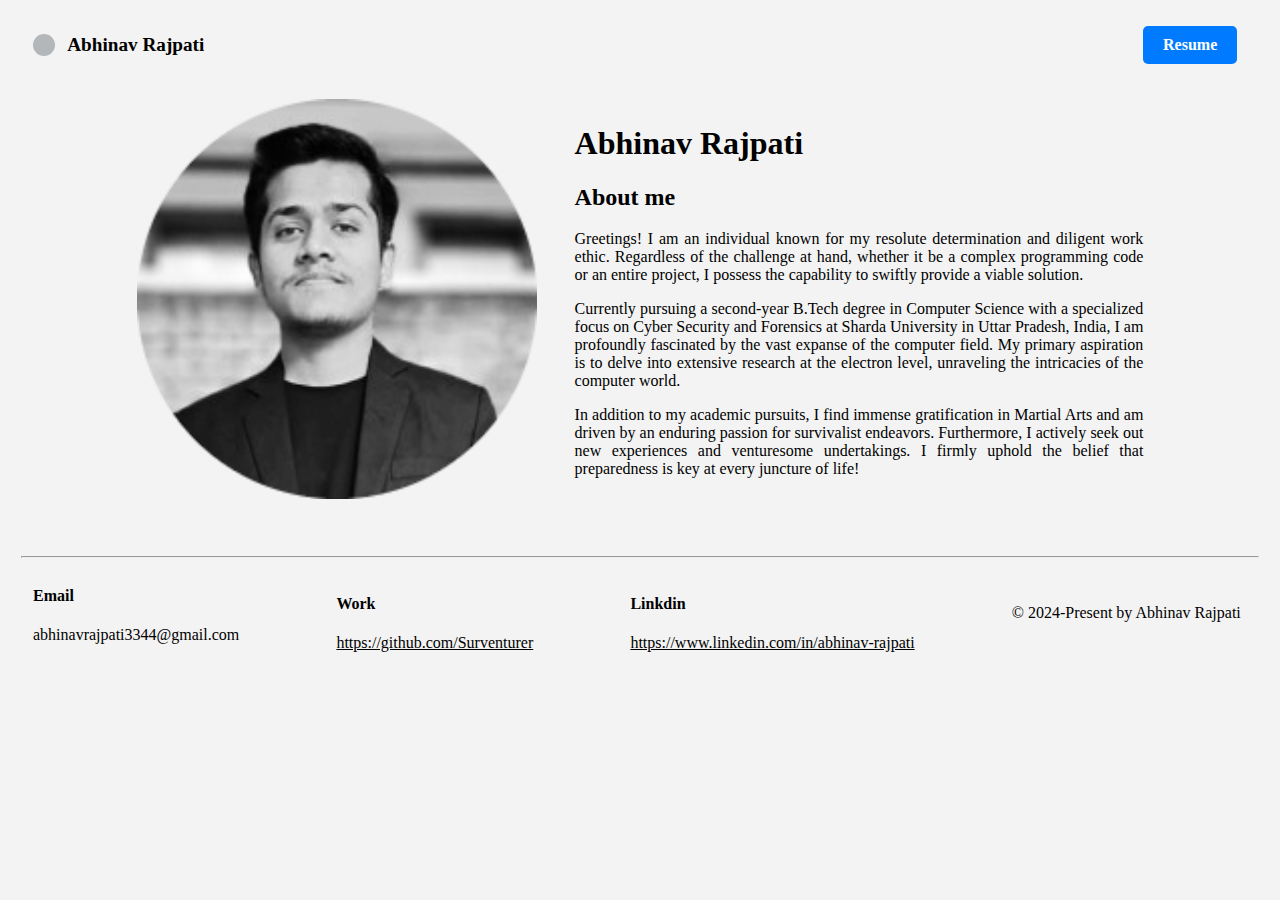
<file: index.html>
<!DOCTYPE html>
<head>
    <title> Abhinav Rajpati</title>
    <link rel="icon" href="/assets/Favicon/favicon.ico" type="image/x-icon">
    <link rel="stylesheet" href="./styles/index.css">
    <link rel="android-chrome-192x192" type="image/png" sizes="192x192" href="/assets/Favicon/android-chrome-192x192.png">
    <link rel="apple-touch-icon" sizes="180x180" href="/assets/Favicon/apple-touch-icon.png">
    <link rel="icon" type="image/png" sizes="32x32" href="/assets/Favicon/favicon-32x32.png">
    <link rel="icon" type="image/png" sizes="16x16" href="/assets/Favicon/favicon-16x16.png">
    <link rel="manifest" href="/assets/Favicon/site.webmanifest">
</head>
<body >
    <header>
        <div class="container">
            <div class="circle"></div>
            <div id="text1"><h4>Abhinav Rajpati</h4></div>
            <div id="text2"><a href="./template/resume.html" target="_blank"><h4 class="btn">Resume</h4></a></div>
        </div>
        </header>
<br>
<section>
    <img src="./assets/image.png" alt="Abhinav Rajpati Photo" width="400" height="400" class="round">
    <div class="body">
        <h1 style="font-size:xx-large;">Abhinav Rajpati</h1>
        <h2>About me</h2>
        <p>Greetings! I am an individual known for my resolute determination and diligent work ethic. Regardless of the challenge at hand, whether it be a complex programming code or an entire project, I possess the capability to swiftly provide a viable solution.
    
            </p><p>Currently pursuing a second-year B.Tech degree in Computer Science with a specialized focus on Cyber Security and Forensics at Sharda University in Uttar Pradesh, India, I am profoundly fascinated by the vast expanse of the computer field. My primary aspiration is to delve into extensive research at the electron level, unraveling the intricacies of the computer world.</p>
            
            <p>In addition to my academic pursuits, I find immense gratification in Martial Arts and am driven by an enduring passion for survivalist endeavors. Furthermore, I actively seek out new experiences and venturesome undertakings. I firmly uphold the belief that preparedness is key at every juncture of life!</p>
   </div>
</section>
<br><br>
<footer>
    <hr>
    <div class="footer">
    <div>
    <h4>Email</h4>
    <p>abhinavrajpati3344@gmail.com</p></div>

    <div><h4>Work</h4>
    <a class="link" href="https://github.com/Surventurer">https://github.com/Surventurer</a></div>

    <div><h4>Linkdin</h4>
    <a class="link" href="https://www.linkedin.com/in/abhinav-rajpati-551544250/">https://www.linkedin.com/in/abhinav-rajpati</a>
    </div>
    <div><p>© 2024-Present by Abhinav Rajpati</p></div>
</div>
</footer>
</body>
</html>
</file>
<file: styles/index.css>
.container {
    display: flex;
    align-items: center;
    padding-left: 2%;
}

.circle {
    width: 22px;
    height: 22px;
    background-color: #b4b7b9;
    border-radius: 50%;
}

#text1 {
    margin-left: 12px;
    font-size: larger;
}

#text2 {
    margin-left: auto; 
    padding-right: 2%;


}
.footer{
    display: flex;
    align-items: center;
    justify-content: space-between;
    flex-wrap: wrap;
    padding-left: 1%;
    padding-right: 1.5%;
    
}
.link{
    color: black;
}
body{
    background-color: #f3f3f3;
}
footer{
    margin-bottom: 2%;
    padding: 1%;
}
.btn {
    display: inline-block;
    background-color: #007bff;
    color: #fff;
    text-decoration: none;
    padding: 10px 20px;
    margin: 10px;
    border-radius: 5px;
}

.btn:hover {
    background-color: #0056b3;
}
section{
    justify-content: center;
    align-items: center;
    display: flex;
}

.body{
    text-align: justify;
    width: 45%;
    height: 450%;
    margin-left: 3%;
    

}
</file>
